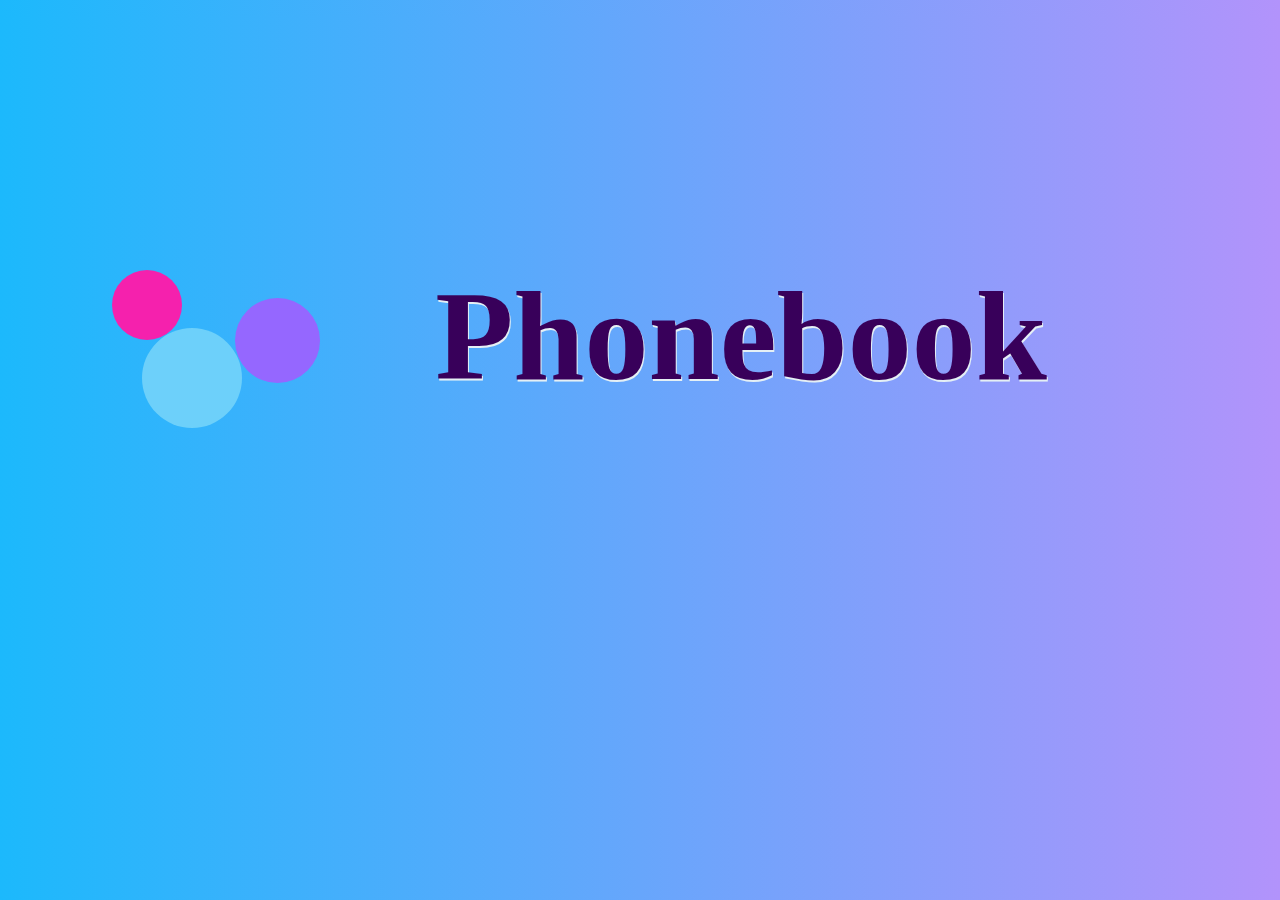
<file: index.html>
<!DOCTYPE html>
<html lang="en">
<head>
    <meta charset="UTF-8">
    <meta http-equiv="X-UA-Compatible" content="IE=edge">
    <meta name="viewport" content="width=device-width, initial-scale=1.0">
    <title>PhoneBook</title>
    <link rel="stylesheet" href="style/main.css">
    <!-- Bootstrap link -->
    <link href="https://cdn.jsdelivr.net/npm/bootstrap@5.3.0-alpha3/dist/css/bootstrap.min.css" rel="stylesheet" integrity="sha384-KK94CHFLLe+nY2dmCWGMq91rCGa5gtU4mk92HdvYe+M/SXH301p5ILy+dN9+nJOZ" crossorigin="anonymous">
</head>
<body>
    <div id="preload" class="preload " >
        <div class="box">
            <div class="cycle">
            </div>
            <div class="cycle2">
            </div>                
            <div class="cycle3">
            </div>            
            <div>
                <h3>Phonebook</h3>
            </div>
        </div>
    </div>
    <main>
        <section class="sect2">
            <h3>Phonebook</h3>
            <div id="load1">
                <div>
                    <a href="../pages/sign_up.html">
                        <button type="button" class="btn btn-primary">Sign Up</button>
                    </a>                    
                </div>
                <p>Already a user? <span>Log in.</span></p>
                <div>
                    <a href="../pages/login.html">
                        <button type="button" class="btn btn-primary">Log In</button>
                    </a>                    
                </div>
        </div>
        </section>
        
    </main>


    <script src="../script/main.js"></script>
    <script src="https://cdn.jsdelivr.net/npm/bootstrap@5.3.0-alpha3/dist/js/bootstrap.bundle.min.js" integrity="sha384-ENjdO4Dr2bkBIFxQpeoTz1HIcje39Wm4jDKdf19U8gI4ddQ3GYNS7NTKfAdVQSZe" crossorigin="anonymous"></script>
</body>
</html>
</file>
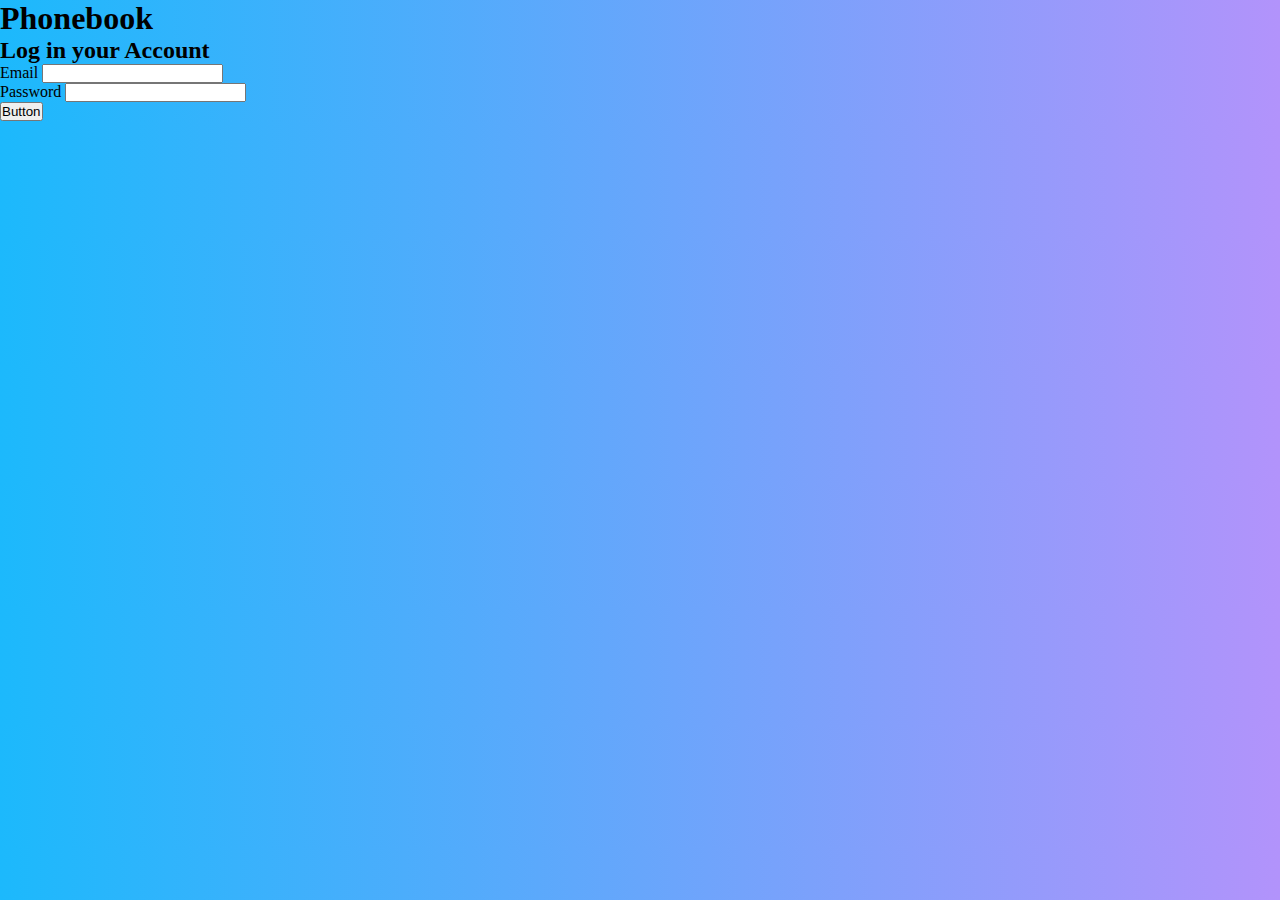
<file: login.html>
<!DOCTYPE html>
<html lang="en">
<head>
    <meta charset="UTF-8">
    <meta http-equiv="X-UA-Compatible" content="IE=edge">
    <meta name="viewport" content="width=device-width, initial-scale=1.0">
    <title>Login Page</title>
    <link rel="stylesheet" href="style/main.css">
    <link href="https://cdn.jsdelivr.net/npm/bootstrap@5.0.2/dist/css/bootstrap.min.css" rel="stylesheet" integrity="sha384-EVSTQN3/azprG1Anm3QDgpJLIm9Nao0Yz1ztcQTwFspd3yD65VohhpuuCOmLASjC" crossorigin="anonymous">
</head>
<body>
    <header>
        <h1><b>Phonebook</b></h1>
    </header>
    <main>
        <section class="main-sec">
        <div>
            <h2>Log in your Account</h2>
        </div>
        <div class="main-cont rounded-3 p-3">
            <form class="row g-3">
                <div class="col-md-12">
                <label for="inputEmail4" class="form-label">Email</label>
                <input type="email" class="form-control" id="inputEmail4">
                </div>
                <div class="col-md-12">
                <label for="inputPassword4" class="form-label">Password</label>
                <input type="password" class="form-control" id="inputPassword4">
                </div>
                <div class="d-grid gap-2 d-md-block">
                    <button class="btn btn-primary" type="button">Button</button>
            </div>
            </form>
        </div>
        </section>
    </main>
</body>
</html>
</file>
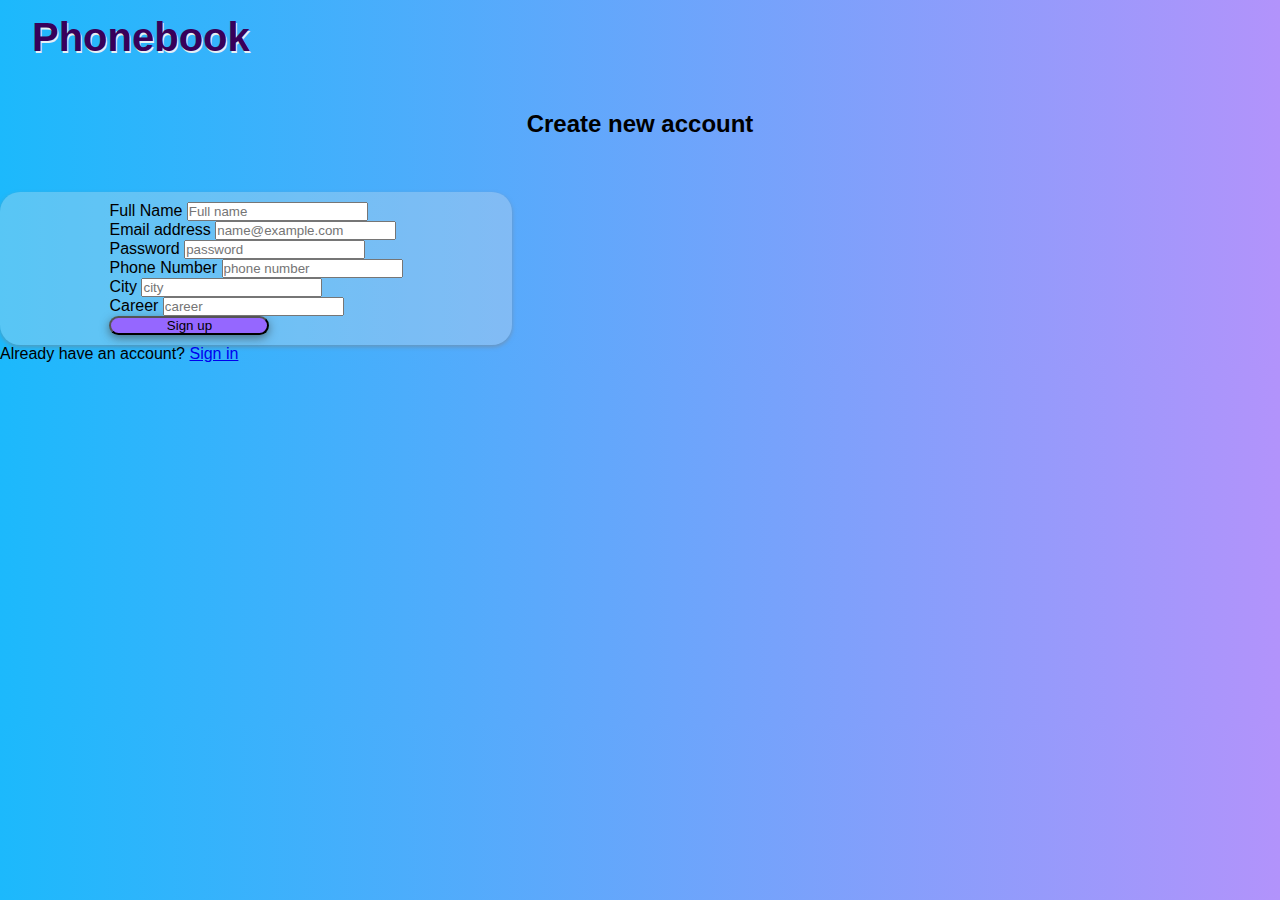
<file: sign_up.html>
<!DOCTYPE html>
<html lang="en">
<head>
    <meta charset="UTF-8">
    <meta http-equiv="X-UA-Compatible" content="IE=edge">
    <meta name="viewport" content="width=device-width, initial-scale=1.0">
     <!-- BOOTSTRAP CSS-->
     <link href="https://cdn.jsdelivr.net/npm/bootstrap@5.3.0-alpha2/dist/css/bootstrap.min.css" rel="stylesheet" integrity="sha384-aFq/bzH65dt+w6FI2ooMVUpc+21e0SRygnTpmBvdBgSdnuTN7QbdgL+OapgHtvPp" crossorigin="anonymous">
     <link rel="stylesheet" href="../style/sign_up.css">
    <title>Sign up</title>

</head>
<body>

    <header>
        <h3>Phonebook</h3>
    </header>
    <main>
        
        <section>
            <div class="container-md h-100 w-100 d-block">
                <h2 class="account">Create new account</h2><br><br><br>
            <div class="container mb-3">
                
               <form>
                <div class="mb-3 row mt-3">
                    <label for="fullName" class="form-label d-flex justify-content-center">Full Name</label>
                    <input class="form-control rounded-0" id="fullName" type="text" placeholder="Full name" aria-label="">
                </div>

                <div class="mb-3 row">
                    <label for="email" class="form-label d-flex justify-content-center">Email address</label>
                    <input type="email" class="form-control rounded-0" id="email" placeholder="name@example.com">
                </div>

                <div class="mb-3 row">
                    <label for="password" class="form-label d-flex justify-content-center">Password</label>
                    <input type="password" class="form-control rounded-0" id="password" placeholder="password">
                </div>
                



                <div class="mb-3 row mt-3">
                    <label for="phoneNumber" class="form-label d-flex justify-content-center">Phone Number</label>
                <input class="form-control rounded-0" id="phoneNumber" type="text" placeholder="phone number" aria-label="">
                </div>

                <div class="mb-3 row">
                    <label for="city" class="form-label d-flex justify-content-center">City</label>
                    <input type="text" class="form-control rounded-0" id="city" placeholder="city">
                </div>

                <div class="mb-3 row">
                    <label for="career" class="form-label d-flex justify-content-center">Career</label>
                    <input type="text" class="form-control rounded-0" id="career" placeholder="career">
                </div>





                <div class="d-grid gap-2 d-md-flex justify-content-md-center">
                    <button class="btn btn-primary me-md-2 mb-4 pt-1 pb-1 rounded-4" type="button" onclick="storeFormData()" id="redirect" >Sign up</button>
                </div>
                  
               </form>
            </div>
        </div>
        </section>

    </main>

    <footer >
        <p class="d-flex justify-content-center">Already have an account? <span><a class="text-decoration-none link-underline-opacity-0 px-2 text-start text-body-tertiary" href="../pages/login.html">Sign in</a></span></p>
    </footer>
    
    <script src="../script/main.js"></script>
    <script src="https://cdn.jsdelivr.net/npm/bootstrap@5.3.0-alpha2/dist/js/bootstrap.bundle.min.js " integrity="sha384-qKXV1j0HvMUeCBQ+QVp7JcfGl760yU08IQ+GpUo5hlbpg51QRiuqHAJz8+BrxE/N " crossorigin="anonymous "></script>
</body>
</html>
</file>
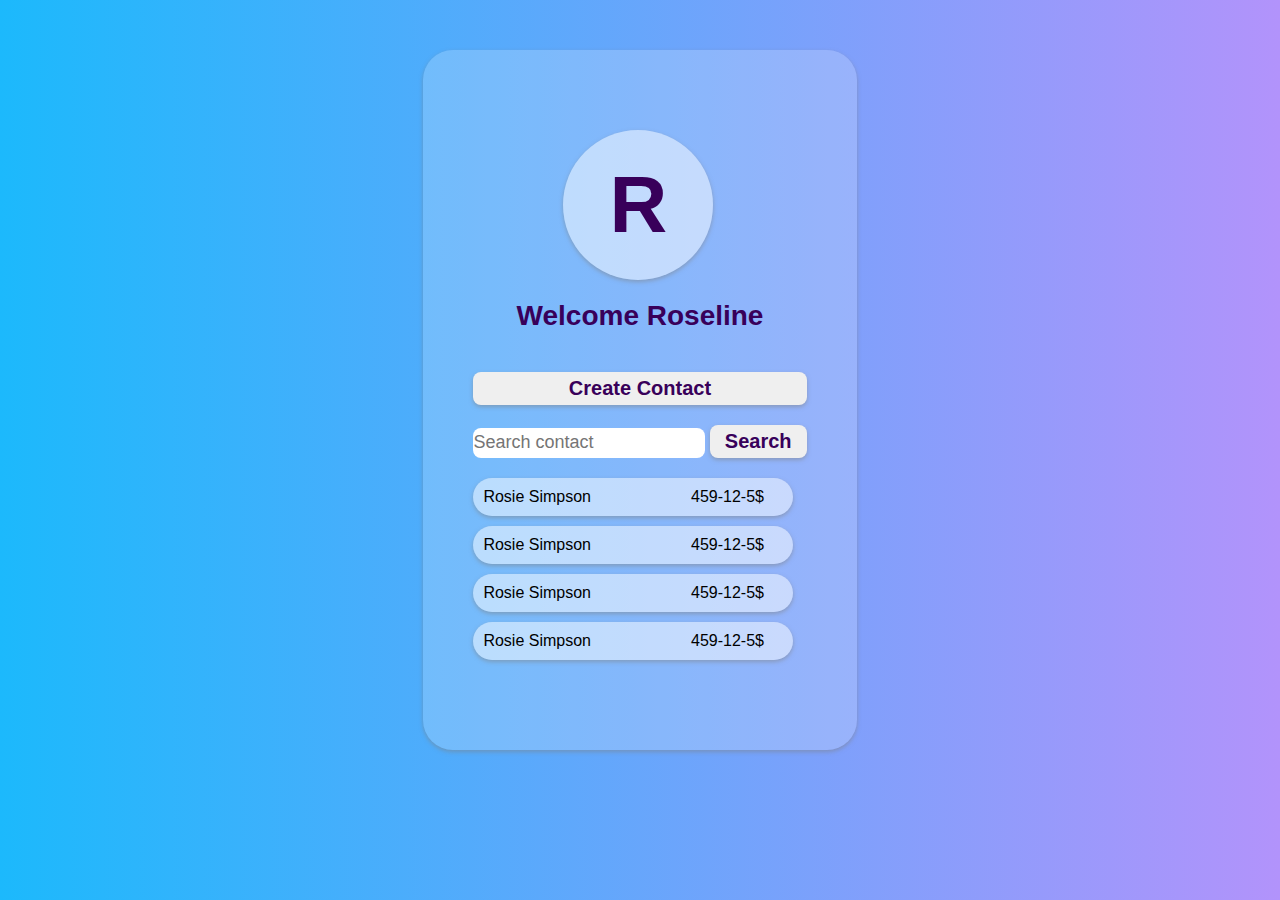
<file: pages/contact.html>
<!DOCTYPE html>
<html lang="en">
<head>
    <meta charset="UTF-8">
    <meta http-equiv="X-UA-Compatible" content="IE=edge">
    <meta name="viewport" content="width=device-width, initial-scale=1.0">

    <link rel="stylesheet" href="../style/contact.css">
    <link rel="stylesheet" href="../style/main.css">

    <title>Contact Page</title>
</head>
<body>
    <header></header>
    <main>
        <div class="container">
            <div id="contact-image">
                <p id="container-header" >R</p>
                <h3 id="welcome-contact">Welcome Roseline </h3>
            </div>

            <div id="parent-contact">
                <a href="../pages/create.html"><button id="create-contact">Create Contact</button></a>
                <div id="contact-input">
                    <input type="text" placeholder="Search contact">
                    <button>Search</button>
                </div>
            </div>

            <div class="">
                <div id="rosie1">
                    <p id="main-name">Rosie Simpson</p>
                    <div id="main-no">459-12-5$</div> 
                </div>
                <div id="rosie2">
                    <p>Rosie Simpson</p>
                    <p>459-12-5$</p> 
                </div>
                <div id="rosie3">
                    <p>Rosie Simpson</p>
                    <p>459-12-5$</p> 
                </div>
                <div id="rosie4">
                    <p>Rosie Simpson</p>
                    <p>459-12-5$</p> 
                </div>  
            </div>            
        </div>
        <h3 id="wow"></h3>
    </main>
    <footer></footer>


    <script src="../script/main.js"></script>
</body>
</html>
</file>
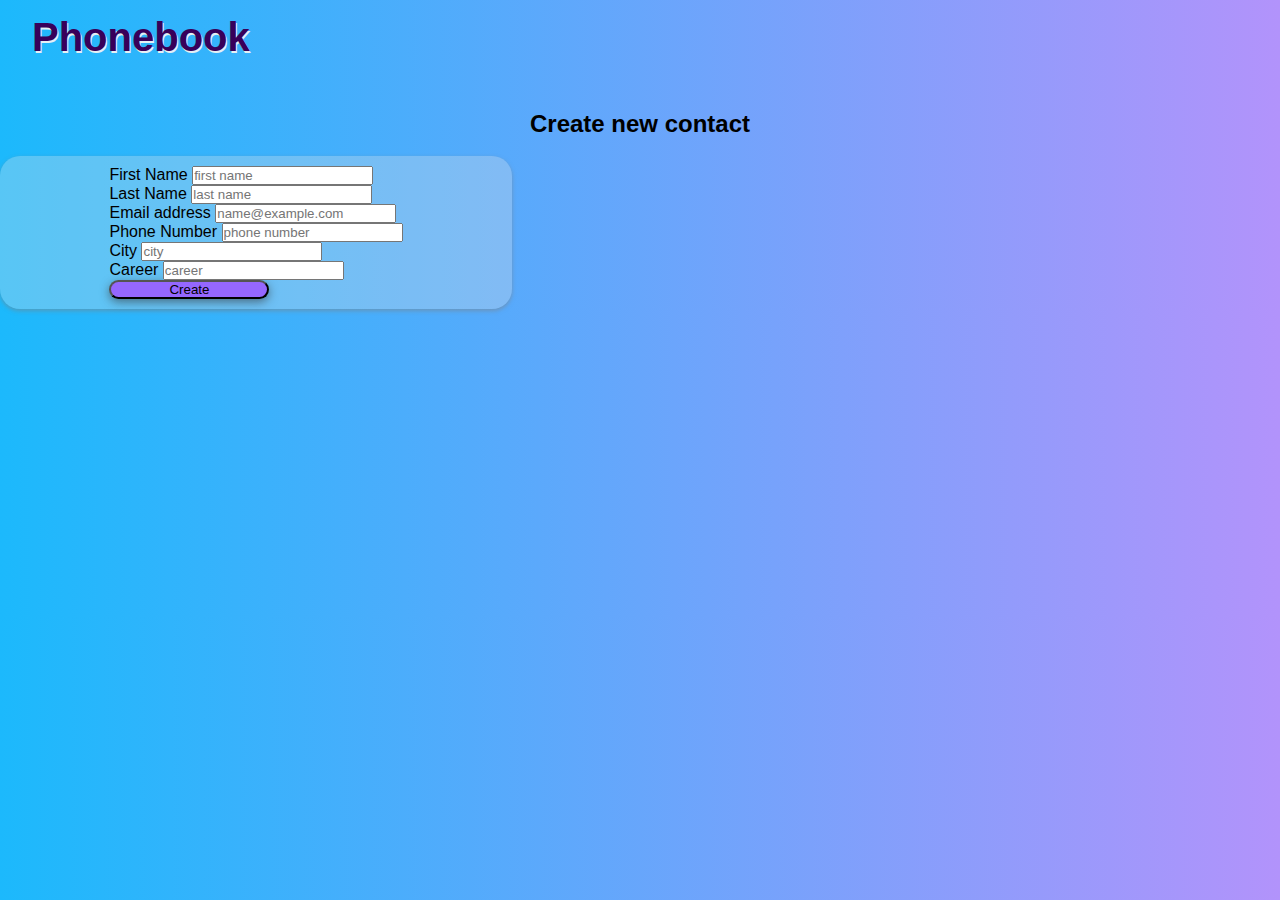
<file: pages/create.html>
<!DOCTYPE html>
<html lang="en">
<head>
    <meta charset="UTF-8">
    <meta http-equiv="X-UA-Compatible" content="IE=edge">
    <meta name="viewport" content="width=device-width, initial-scale=1.0">
     <!-- BOOTSTRAP CSS-->
     <link href="https://cdn.jsdelivr.net/npm/bootstrap@5.3.0-alpha2/dist/css/bootstrap.min.css" rel="stylesheet" integrity="sha384-aFq/bzH65dt+w6FI2ooMVUpc+21e0SRygnTpmBvdBgSdnuTN7QbdgL+OapgHtvPp" crossorigin="anonymous">
     <link rel="stylesheet" href="../style/sign_up.css">
    <title>Create contact</title>

</head>
<body>

    <header>
        <h3>Phonebook</h3>
    </header>
    <main>
        
        <section>
            <div class="container-md h-100 w-100 d-block">
                <h2 class="account">Create new contact</h2><br>
            <div class="container mb-3">
                
               <form>
                <div class="mb-3 row mt-3">
                    <label for="firstName" class="form-label d-flex justify-content-center">First Name</label>
                    <input class="form-control rounded-0" id="firstName" type="text" placeholder="first name" aria-label="">
                </div>
                <div class="mb-3 row mt-3">
                    <label for="lastName" class="form-label d-flex justify-content-center">Last Name</label>
                    <input class="form-control rounded-0" id="lastName" type="text" placeholder="last name" aria-label="">
                </div>

                <div class="mb-3 row">
                    <label for="email" class="form-label d-flex justify-content-center">Email address</label>
                    <input type="email" class="form-control rounded-0" id="email1" placeholder="name@example.com">
                </div>

                <div class="mb-3 row mt-3">
                    <label for="phoneNumber" class="form-label d-flex justify-content-center">Phone Number</label>
                <input class="form-control rounded-0" id="phoneNumber1" type="text" placeholder="phone number" aria-label="">
                </div>

                <div class="mb-3 row">
                    <label for="city" class="form-label d-flex justify-content-center">City</label>
                    <input type="text" class="form-control rounded-0" id="city1" placeholder="city">
                </div>

                <div class="mb-3 row">
                    <label for="career" class="form-label d-flex justify-content-center">Career</label>
                    <input type="text" class="form-control rounded-0" id="career1" placeholder="career">
                </div>

                <div class="d-grid gap-2 d-md-flex justify-content-md-center">
                    <button class="btn btn-primary me-md-2 mb-4 pt-1 pb-1 rounded-4" type="button" onclick="createFormData()" id="redirect" >Create</button>

                   <!-- <a href="../pages/contact.html"> <button class="btn btn-primary me-md-2 mb-4 pt-1 pb-1 rounded-4" type="button" id="redirect" >Create</button></a> -->
                </div>
                  
               </form>
            </div>
        </div>
        </section>

    </main>
       
    <script src="../script/main.js"></script>
    <script src="https://cdn.jsdelivr.net/npm/bootstrap@5.3.0-alpha2/dist/js/bootstrap.bundle.min.js " integrity="sha384-qKXV1j0HvMUeCBQ+QVp7JcfGl760yU08IQ+GpUo5hlbpg51QRiuqHAJz8+BrxE/N " crossorigin="anonymous "></script>
</body>
</html>
</file>
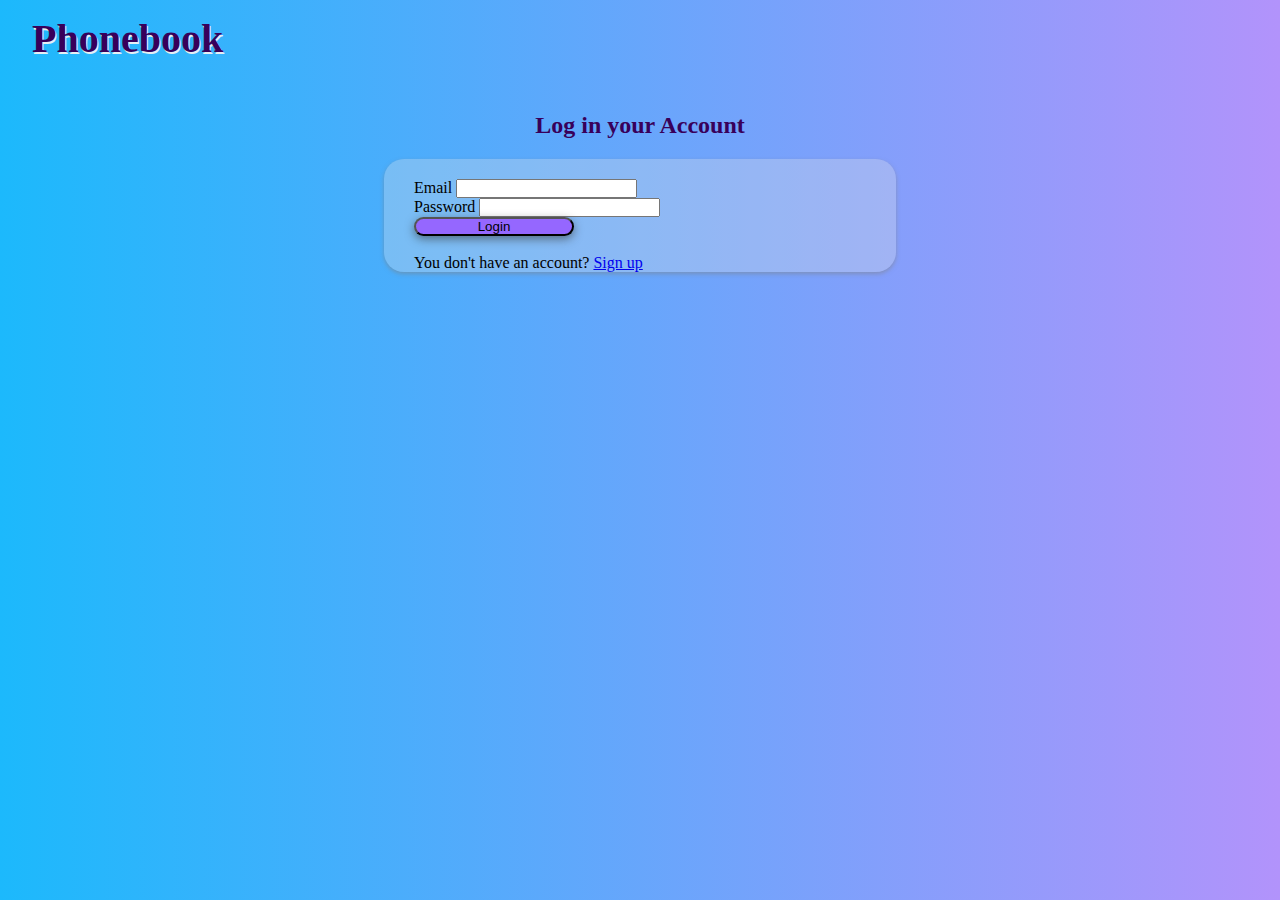
<file: pages/login.html>
<!DOCTYPE html>
<html lang="en">
<head>
    <meta charset="UTF-8">
    <meta http-equiv="X-UA-Compatible" content="IE=edge">
    <meta name="viewport" content="width=device-width, initial-scale=1.0">
    <title>Login Page</title>
    <link rel="stylesheet" href="../style/login.css">
    <link href="https://cdn.jsdelivr.net/npm/bootstrap@5.0.2/dist/css/bootstrap.min.css" rel="stylesheet" integrity="sha384-EVSTQN3/azprG1Anm3QDgpJLIm9Nao0Yz1ztcQTwFspd3yD65VohhpuuCOmLASjC" crossorigin="anonymous">
</head>
<body>
    <header>
        <h3>Phonebook</h3>
    </header>
    <main>
        <section class="main-sec">
        <div>
            <h2>Log in your Account</h2>
        </div>
        <div class="main-cont">
            <form class="row g-3">
                <div class="col-md-12">
                <label for="inputEmail4" class="form-label">Email</label>
                <input type="email" class="form-control" id="inputEmail4">
                </div>
                <div class="col-md-12">
                <label for="inputPassword4" class="form-label">Password</label>
                <input type="password" class="form-control" id="inputPassword4">
                </div>
                <div class="d-grid gap-2 d-flex justify-content-center">
                    <button class="btn btn-primary" type="button" onclick="validateData()" >Login</button>
            </div>
            </form>
            <br>
            <p class="d-flex justify-content-center">You don't have an account? <span><a class="text-decoration-none link-underline-opacity-0 px-2 text-start text-body-tertiary" href="../pages/sign_up.html">Sign up</a></span></p>

        </div>
        </section>
    </main>


    <script src="../script/main.js"></script>
</body>
</html>
</file>
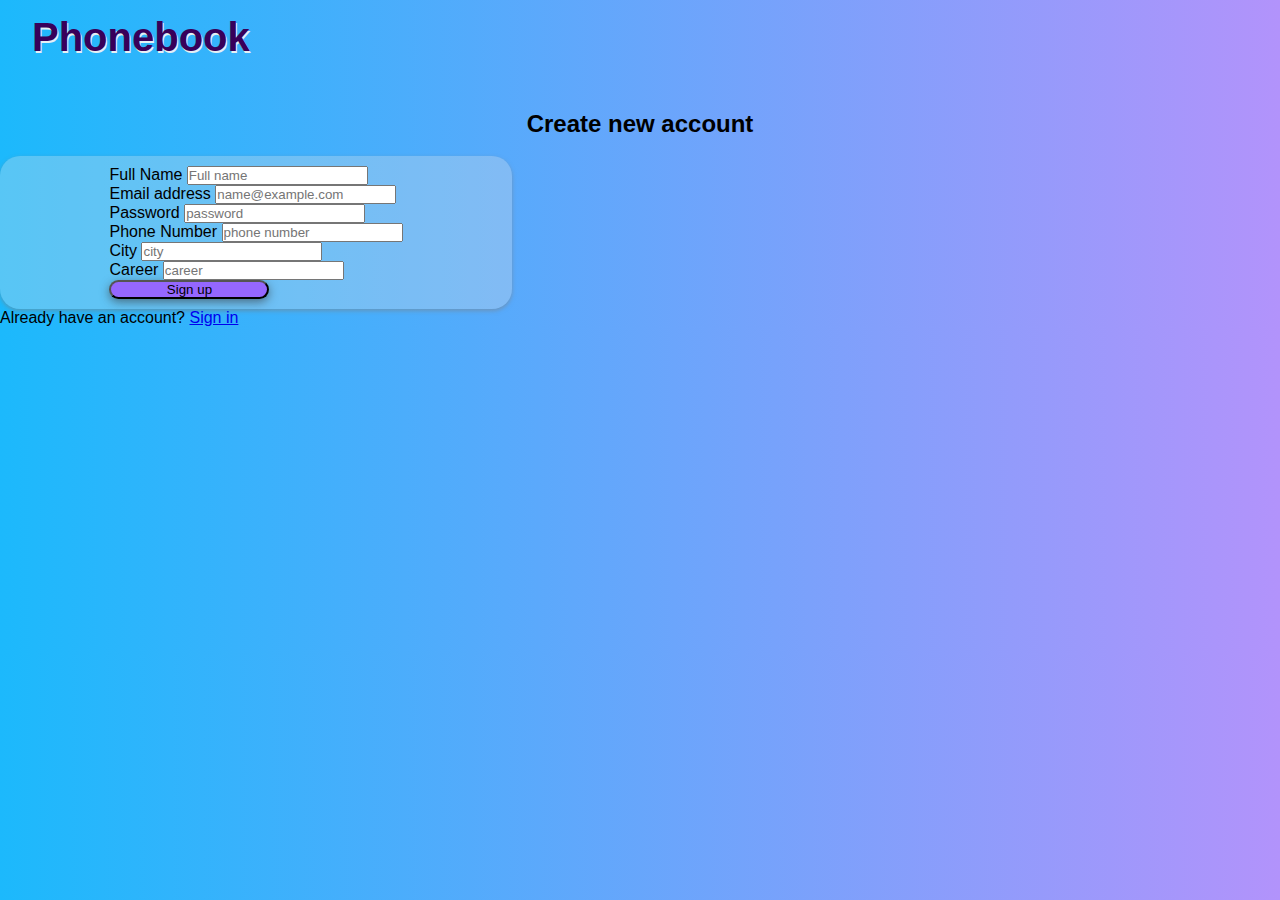
<file: pages/sign_up.html>
<!DOCTYPE html>
<html lang="en">
<head>
    <meta charset="UTF-8">
    <meta http-equiv="X-UA-Compatible" content="IE=edge">
    <meta name="viewport" content="width=device-width, initial-scale=1.0">
     <!-- BOOTSTRAP CSS-->
     <link href="https://cdn.jsdelivr.net/npm/bootstrap@5.3.0-alpha2/dist/css/bootstrap.min.css" rel="stylesheet" integrity="sha384-aFq/bzH65dt+w6FI2ooMVUpc+21e0SRygnTpmBvdBgSdnuTN7QbdgL+OapgHtvPp" crossorigin="anonymous">
     <link rel="stylesheet" href="../style/sign_up.css">
    <title>Sign up</title>

</head>
<body>

    <header>
        <h3>Phonebook</h3>
    </header>
    <main>
        
        <section>
            <div class="container-md h-100 w-100 d-block">
                <h2 class="account">Create new account</h2><br>
            <div class="container mb-3">
                
               <form>
                <div class="mb-3 row mt-3">
                    <label for="fullName" class="form-label d-flex justify-content-center">Full Name</label>
                    <input class="form-control rounded-0" id="fullName" type="text" placeholder="Full name" aria-label="">
                </div>

                <div class="mb-3 row">
                    <label for="email" class="form-label d-flex justify-content-center">Email address</label>
                    <input type="email" class="form-control rounded-0" id="email" placeholder="name@example.com">
                </div>

                <div class="mb-3 row">
                    <label for="password" class="form-label d-flex justify-content-center">Password</label>
                    <input type="password" class="form-control rounded-0" id="password" placeholder="password">
                </div>
                



                <div class="mb-3 row mt-3">
                    <label for="phoneNumber" class="form-label d-flex justify-content-center">Phone Number</label>
                <input class="form-control rounded-0" id="phoneNumber" type="text" placeholder="phone number" aria-label="">
                </div>

                <div class="mb-3 row">
                    <label for="city" class="form-label d-flex justify-content-center">City</label>
                    <input type="text" class="form-control rounded-0" id="city" placeholder="city">
                </div>

                <div class="mb-3 row">
                    <label for="career" class="form-label d-flex justify-content-center">Career</label>
                    <input type="text" class="form-control rounded-0" id="career" placeholder="career">
                </div>





                <div class="d-grid gap-2 d-md-flex justify-content-md-center">
                    <button class="btn btn-primary me-md-2 mb-4 pt-1 pb-1 rounded-4" type="button" onclick="storeFormData()" id="redirect" >Sign up</button>
                </div>
                  
               </form>
            </div>
        </div>
        </section>

    </main>

    <footer >
        <p class="d-flex justify-content-center">Already have an account? <span><a class="text-decoration-none link-underline-opacity-0 px-2 text-start text-body-tertiary" href="../pages/login.html">Sign in</a></span></p>
    </footer>
    
    <script src="../script/main.js"></script>
    <script src="https://cdn.jsdelivr.net/npm/bootstrap@5.3.0-alpha2/dist/js/bootstrap.bundle.min.js " integrity="sha384-qKXV1j0HvMUeCBQ+QVp7JcfGl760yU08IQ+GpUo5hlbpg51QRiuqHAJz8+BrxE/N " crossorigin="anonymous "></script>
</body>
</html>
</file>
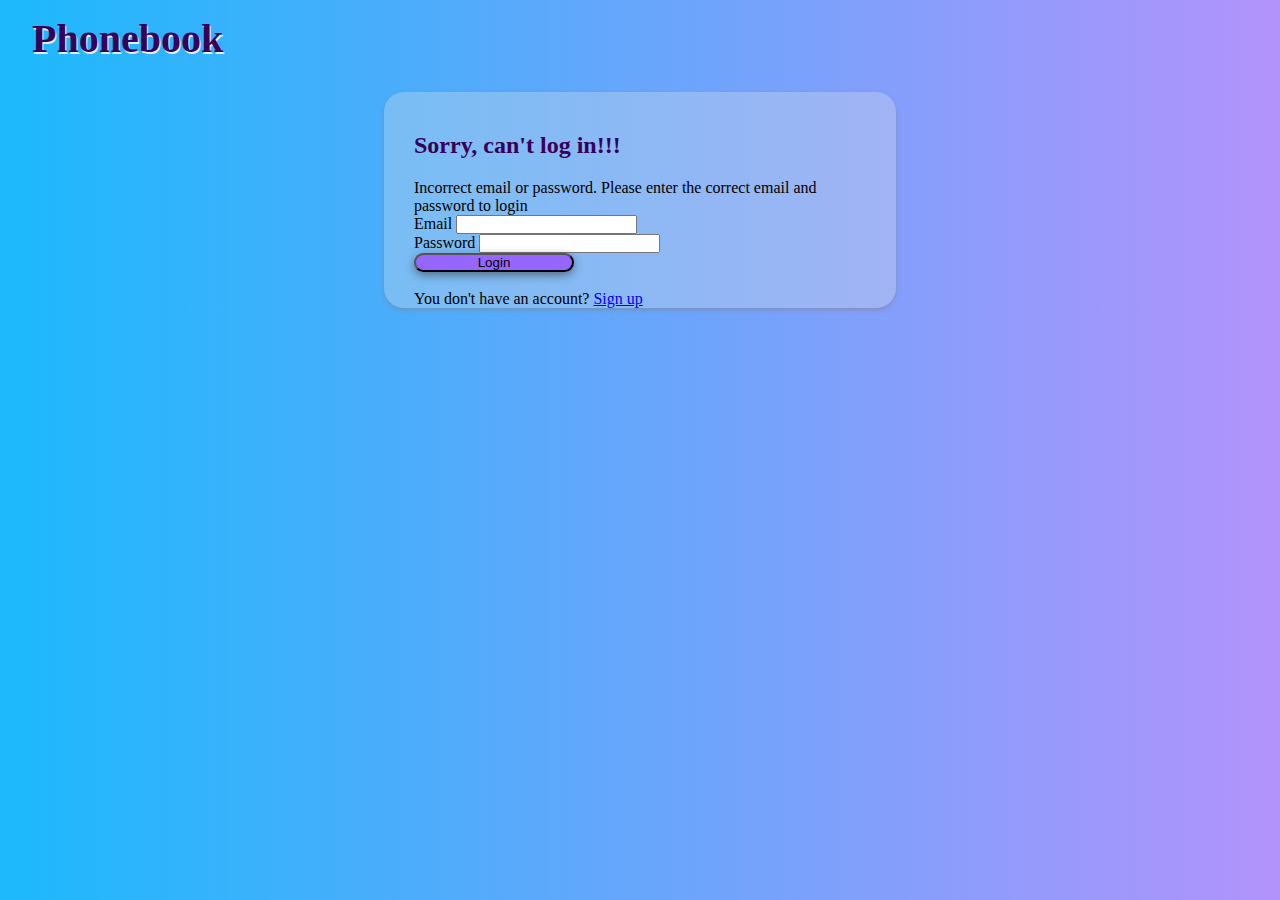
<file: pages/sorry.html>
<!DOCTYPE html>
<html lang="en">
<head>
    <meta charset="UTF-8">
    <meta http-equiv="X-UA-Compatible" content="IE=edge">
    <meta name="viewport" content="width=device-width, initial-scale=1.0">
    <title>Sorry can't Log in</title>
    <link rel="stylesheet" href="../style/login.css">
    <link href="https://cdn.jsdelivr.net/npm/bootstrap@5.0.2/dist/css/bootstrap.min.css" rel="stylesheet" integrity="sha384-EVSTQN3/azprG1Anm3QDgpJLIm9Nao0Yz1ztcQTwFspd3yD65VohhpuuCOmLASjC" crossorigin="anonymous">
</head>
<body>
    <header>
        <h3>Phonebook</h3>
    </header>
    <main>
        <section class="main-sec">
        <div class="main-cont">
            <div>
                <h2 class="d-flex justify-content-center pb-1">Sorry, can't log in!!!</h2>
                <p class="d-flex justify-content-center text-danger">Incorrect email or password. Please enter the correct email and password to login</p>
            </div>
            <form class="row g-3 ">
                <div class="col-md-12">
                <label for="inputEmail4" class="form-label">Email</label>
                <input type="email" class="form-control" id="inputEmail4">
                </div>
                <div class="col-md-12">
                <label for="inputPassword4" class="form-label">Password</label>
                <input type="password" class="form-control" id="inputPassword4">
                </div>
                <div class="d-grid gap-2 d-flex justify-content-center ">
                    <button class="btn btn-primary" type="button" onclick="validateData()" >Login</button>
            </div>
            </form>
            <br>
            <p class="d-flex justify-content-center">You don't have an account? <span><a class="text-decoration-none link-underline-opacity-0 px-2 text-start text-body-tertiary" href="../pages/sign_up.html">Sign up</a></span></p>

        </div>
        </section>
    </main>


    <script src="../script/main.js"></script>
</body>
</html>
</file>
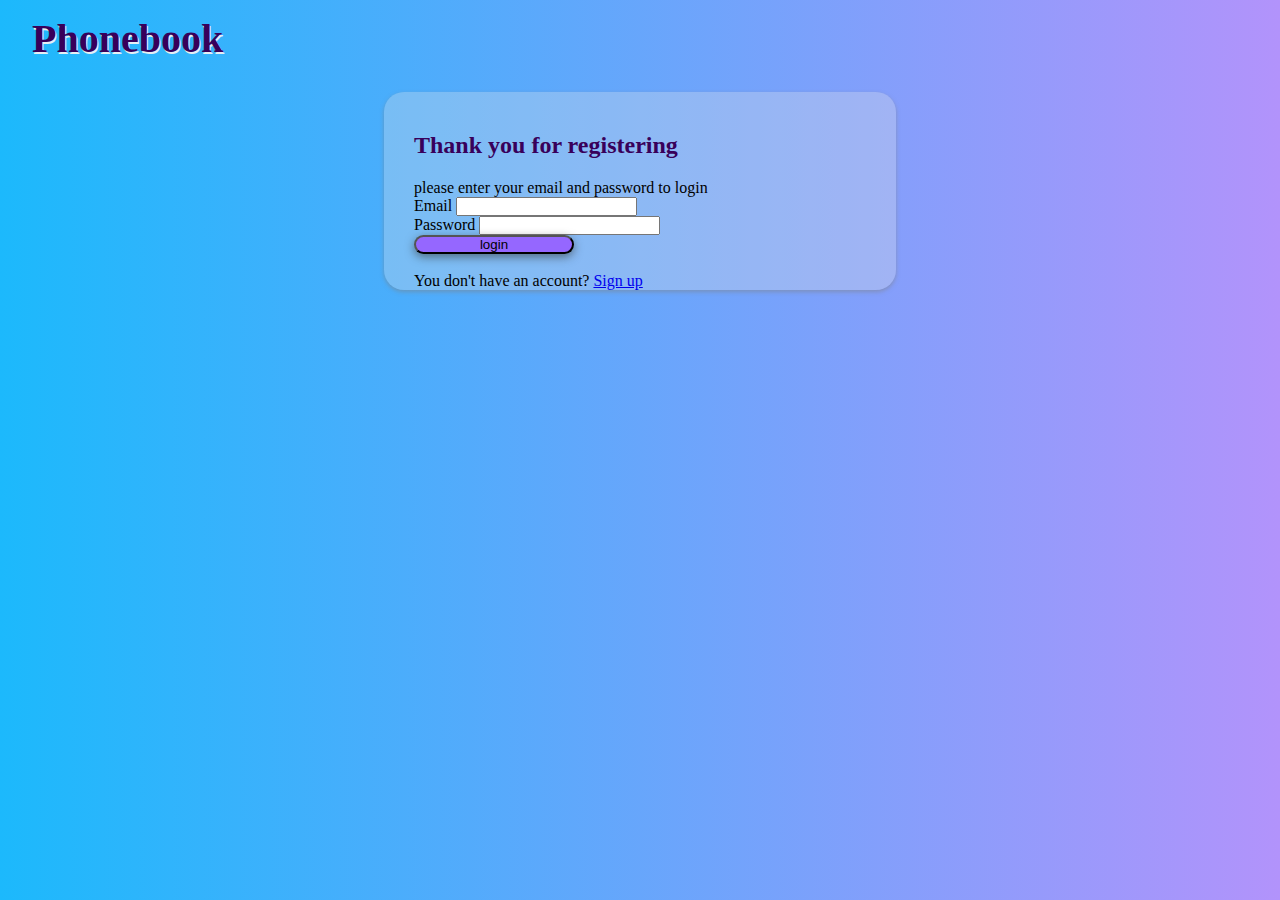
<file: pages/thank-you.html>
<!DOCTYPE html>
<html lang="en">
<head>
    <meta charset="UTF-8">
    <meta http-equiv="X-UA-Compatible" content="IE=edge">
    <meta name="viewport" content="width=device-width, initial-scale=1.0">
    <title>Thank You</title>
    <link rel="stylesheet" href="../style/login.css">
    <link href="https://cdn.jsdelivr.net/npm/bootstrap@5.0.2/dist/css/bootstrap.min.css" rel="stylesheet" integrity="sha384-EVSTQN3/azprG1Anm3QDgpJLIm9Nao0Yz1ztcQTwFspd3yD65VohhpuuCOmLASjC" crossorigin="anonymous">
</head>
<body>
    <header>
        <h3>Phonebook</h3>
    </header>
    <main>
        <section class="main-sec">
        <div class="main-cont">
            <div>
                <h2 class="d-flex justify-content-center pb-1">Thank you for registering</h2>
                <p class="d-flex justify-content-center">please enter your email and password to login</p>
            </div>
            <form class="row g-3 ">
                <div class="col-md-12">
                <label for="inputEmail4" class="form-label">Email</label>
                <input type="email" class="form-control" id="inputEmail4">
                </div>
                <div class="col-md-12">
                <label for="inputPassword4" class="form-label">Password</label>
                <input type="password" class="form-control" id="inputPassword4">
                </div>
                <div class="d-grid gap-2 d-flex justify-content-center ">
                    <button class="btn btn-primary" type="button" onclick="validateData()" >login</button>
            </div>
            </form>
            <br>
            <p class="d-flex justify-content-center">You don't have an account? <span><a class="text-decoration-none link-underline-opacity-0 px-2 text-start text-body-tertiary" href="../pages/sign_up.html">Sign up</a></span></p>

        </div>
        </section>
    </main>


    <script src="../script/main.js"></script>
</body>
</html>
</file>
<file: style/main.css>
:root {
    --primary-color: #38005a;
    --secondary-color: #9567ff;
    --textColor: #38005a;
    --boxShadow: 0px 2px 4px 0px rgba(128, 128, 128, 0.5);
    --fontFamily: Arial, Helvetica, sans-serif;
    --background: linear-gradient(to right, #1cb9fc, #b293fb);

    --fontTitle: 2.5em;
    --fontLabel: 1.5rem;
}
/* linear-gradient(0.35turn, #17a4df,  #469aeb, #7f8efa) */
/* linear-gradient(to right, #1cb9fc, #b293fb); */
/* linear-gradient(to right, #68bde1, #a1abf9); */
* {
    box-sizing: border-box;
    padding: 0;
    margin: 0;
}


body {
    background-image: var(--background) ;
}
.hidden {
    display:none;
    visibility:hidden;
}


/* start preload css */
#preload {
    text-align: center;
    padding-top: 10%;
    padding-left: 2rem;
    height: 100vh;
    width: 100%;
    position: fixed;
    z-index: 100;
    background-image: var(--background);
    display: flex;
    justify-content: center; 
    animation: prload .8s ease-out 3s;
          
}

#preload h3 {
    font-size: 8rem;
    position: relative;
    top: 120px;
    left: 85px;
}


.box {
    height: 370px;
    width: 100%;
    position: relative;
}

.cycle {
    width: 100px;
    height: 100px;
    background: #6dd0fa;
    position: absolute;
    border-radius: 50%;
    animation: ball 3s ease-out 0s;
    left: 110px;
    top: 185px;
}
.cycle2 {
    width: 85px;
    height: 85px;
    background: #9567ff;
    position: absolute;
    border-radius: 50%;;
    left: 203px;
    top: 155px;
}
.cycle3 {
    width: 70px;
    height: 70px;
    background: #f521ad;
    position: absolute;
    border-radius: 50%;
    animation: ball3 3s linear 0s;
    left: 80px;
    top: 127px;
}

@keyframes prload {
    0% {  opacity: 1; }
    100% { opacity: 0; }   
}

@keyframes ball {
    0% {   background: #f4770a; transform: scale(1);  }
    25% {  background: #24ed0e; transform: scale(1.1);  }
    50% {  background: #d5e70b; transform: scale(1.4);  }
    75% {  background: #04c0f9; transform: scale(1.1);  }
    100% { background: #6dd0fa; transform: scale(1);  }   
}

 @keyframes ball3 {
    0% {  transform: translateY(-300px);  }
    100% { transform: translateY(0);  }   
} 

/* end pre load css */

#preload h3, .sect2 h3 {    
    color: var(--textColor);    
    font-weight: 800;
    text-shadow: 1px 2px #e5f0f5;   
}

.sect2 h3{
    padding-left: 2rem;
    margin-top: 15px;
    font-size: var(--fontTitle);
}

#load1 {
    text-align: center;
    padding-top: 12%; 
}

#load1 span {
    font-weight: bolder;
    font-size: 1.4rem;
}

.sect2 p {
    margin-top: 1.5rem;
    margin-bottom: 1.5rem;
    font-size: 1.3rem;
    color: var(--textColor);
    font-weight: 500;        
}
.sect2 .btn {
    padding: 0.5rem 0rem;
    font-size: var(--fontLabel);
    font-weight: 600;
    letter-spacing: 1px;
}
.sect2 .btn-primary{
    border-radius: 4rem;
    background-color: #9567ff;
    width: 13rem;
    box-shadow: 0px 3px 10px 0px #33333396;
}

@media only screen and (max-width: 768px) {
    /* For mobile phones: */
    #load1, #preload {
        padding-top: 25%;         
    }
    
         
    .sect2 .btn-primary{
        width: 18rem;       
    }
    .sect2 .btn {
        padding: 0.5rem 0rem;       
    }

    .sect2 h3{
        font-size: 2rem ;
    }

    /* for preload  */

    #preload h3 {
        font-size: 3.5rem;
        position: relative;
        top: 300px;
        left: 0;
    }

    #preload {
        padding-left: 0;
    }

    .box {
        height: 370px;
        width: 350px;
        position: relative;
    }
   
  }
</file>
<file: style/sign_up.css>
:root {
    --primary-color: #38005a;
    --secondary-color: #9567ff;
    --textColor: #38005a;
    --boxShadow: 0px 2px 4px 0px rgba(128, 128, 128, 0.5);
    --fontFamily: Arial, Helvetica, sans-serif;
    --background: linear-gradient(to right, #1cb9fc, #b293fb);

    --fontTitle: 2.5em;
    --fontLabel: 1.5rem;
}

* {
    box-sizing: border-box;
    padding: 0;
    margin: 0;
}


body {
    background: var(--background) ;
    font-family: var(--fontFamily);
    /* height: 100vh; */
    width: 100%; 
}
.container {
    background: rgba(228, 228, 228, 0.3);
    box-shadow: var(--boxShadow);
    border: 4px gray;
    height: fit-content;
    width: 40%;
    display: flex;
    justify-content: center;
    align-items: center;
    align-content: center; 
    border-radius: 20px;
    
}

h3 {
    
    color: var(--textColor);
    font-size:var(--fontTitle) ;
    font-weight: 800;
    text-shadow: 1px 2px #e5f0f5;
    padding-left: 2rem;
    margin-top: 15px;
    
}

p, h2, label {
    font-family: var(--fontFamily);
}

.account {
    display: flex;
    justify-content: center;
    align-items: center;
    align-content: center; 
    margin-top: 50px;
}

  .btn-primary{
        border-radius: 4rem;
        background-color: #9567ff;
        width: 10rem;
        box-shadow: 0px 3px 10px 0px #33333396;
        display: flex;
        justify-content: center;
        align-self: center;
    }

@media only screen and (min-width: 600px) {
    .container {
        padding: 10px 40px 10px;
    }

}

@media only screen and (max-width: 600px) {
    .container {
        width: 80%;
        padding: 10px 40px 10px;
    }
    .btn.btn-primary{
        padding: 2px 1px 2px;
        display: block;
        margin: 0 auto;
    }
}
</file>
<file: style/contact.css>
:root {
    --primary-color: #38005a;
    --secondary-color: #9567ff;
    --boxShadow: 0px 2px 4px 0px rgba(128, 128, 128, 0.5);
    --fontFamily: Arial, Helvetica, sans-serif;
    --textColor: #38005a;
    --background: linear-gradient(to right, #1cb9fc, #b293fb);

    --fontTitle: 2.5em;
    --fontLabel: 1.5rem;
}

/* * {
    box-sizing: border-box;
    padding: 0;
    margin: 0;
} */

body {
    /* text-align: center; */
    margin: 30px;
    background-image: var(--background) ;
    font-family: var(--fontFamily);
    /* justify-items: center;
    border: none;
    padding: 50px 50px 50px 500px; */
}

.container {
    width: fit-content;
    box-shadow: 0px 2px 4px 0px rgba(128, 128, 128, 0.5);
    background-color: rgba(255, 255, 255, 0.2);
    padding: 80px 50px;
    border-radius: 30px;
}

main {
    font-family: Arial, Helvetica, sans-serif;
    display: flex;
    justify-content: center;
    margin-bottom: 50px;
    margin-top: 50px;
}

#container-header {
    border: 0.5px solid grey;
    border-radius: 50%;
    display: flex;
    justify-content: center;
    align-items: center;
    height: 150px;
    width: 150px;
    font-size: 80px;
    font-weight: bold;
    background-color: rgb(255, 255, 255, 0.5);
    color: var(--primary-color);
    margin-bottom: 20px;
    margin-left: 90px;
    box-shadow: 0px 2px 4px 0px rgba(128, 128, 128, 0.5);
    border: none;
    
}

#create-contact {
    width: 100%;
    cursor: pointer;
}

#contact-image {
    display: flex;
    flex-direction: column;
    justify-content: center;
    margin-bottom: 40px;
    text-align: center;
    
}

#welcome-contact {
    font-size: 28px;
    font-weight: bold;
    color: var(--primary-color);
    
}

#parent-contact button {
    font-size: 20px;
    font-weight: bold;
    padding: 5px 15px;
    border-radius: 8px;
    border: none;
    box-shadow: 0px 2px 4px 0px rgba(128, 128, 128, 0.5);
    color: var(--primary-color);
    margin-bottom: 20px;
    
}

#contact-input input {
    height: 30px;
    border-radius: 8px;
    font-size: 18px;
    border: none;
    
}


#rosie1 {
    display: flex;
    grid-column-gap: 100px;
    width: 320px;
    padding: 10px;
    border-radius: 20px;
    box-shadow: 0px 2px 4px 0px rgba(128, 128, 128, 0.5);;
    background: rgba(255, 255, 255, 0.5);
    margin-bottom: 10px;
}

#rosie2 {
    display: flex;
    grid-column-gap: 100px;
    width: 320px;
    padding: 10px;
    border-radius: 20px;
    box-shadow: 0px 2px 4px 0px rgba(128, 128, 128, 0.5);;
    background: rgba(255, 255, 255, 0.5);
    margin-bottom: 10px;
}

#rosie3 {
    display: flex;
    grid-column-gap: 100px;
    width: 320px;
    padding: 10px;
    border-radius: 20px;
    box-shadow: 0px 2px 4px 0px rgba(128, 128, 128, 0.5);;
    background: rgba(255, 255, 255, 0.5);
    margin-bottom: 10px;
}

#rosie4 {
    display: flex;
    grid-column-gap: 100px;
    width: 320px;
    padding: 10px;
    border-radius: 20px;
    box-shadow: 0px 2px 4px 0px rgba(128, 128, 128, 0.5);;
    background: rgba(255, 255, 255, 0.5);
    margin-bottom: 10px;
}
</file>
<file: style/login.css>
:root {
    --primary-color: #38005a;
    --secondary-color: #9567ff;
    --textColor: #38005a;
    --boxShadow: 0px 2px 4px 0px rgba(128, 128, 128, 0.5);
    --fontFamily: Arial, Helvetica, sans-serif;
    --background: linear-gradient(to right, #1cb9fc, #b293fb);

    --fontTitle: 2.5em;
    --fontLabel: 1.5rem;
}

* {
    box-sizing: border-box;
    padding: 0;
    margin: 0;
}


body {
    background-image: var(--background) ;
}

header {
    margin-bottom: 30px;
}

header h3 {    
    color: var(--textColor);
    font-size:var(--fontTitle) ;
    font-weight: 800;
    text-shadow: 1px 2px #e5f0f5;
    padding-left: 2rem;
    margin-top: 15px;     
}


.main-cont{    
        background: rgba(228, 228, 228, 0.3);
        box-shadow: var(--boxShadow);
        border: 4px gray;
        height: fit-content;
        width: 40%;
        border-radius: 20px; 
        padding: 20px 30px 0 30px;           
}

.main-cont .btn-primary{
    border-radius: 4rem;
    background-color: #9567ff;
    width: 10rem;
    box-shadow: 0px 3px 10px 0px #33333396;    
}

.main-sec{
    display: flex;
    flex-direction: column;
    align-items: center;
    justify-content: center;
}

h2 {
    padding-top: 20px;
    padding-bottom: 20px;
    color: var(--textColor);
}

@media screen and (max-width:766px) {
    .action-buttons button{
        margin-bottom: 20px;
    }    
}
</file>
